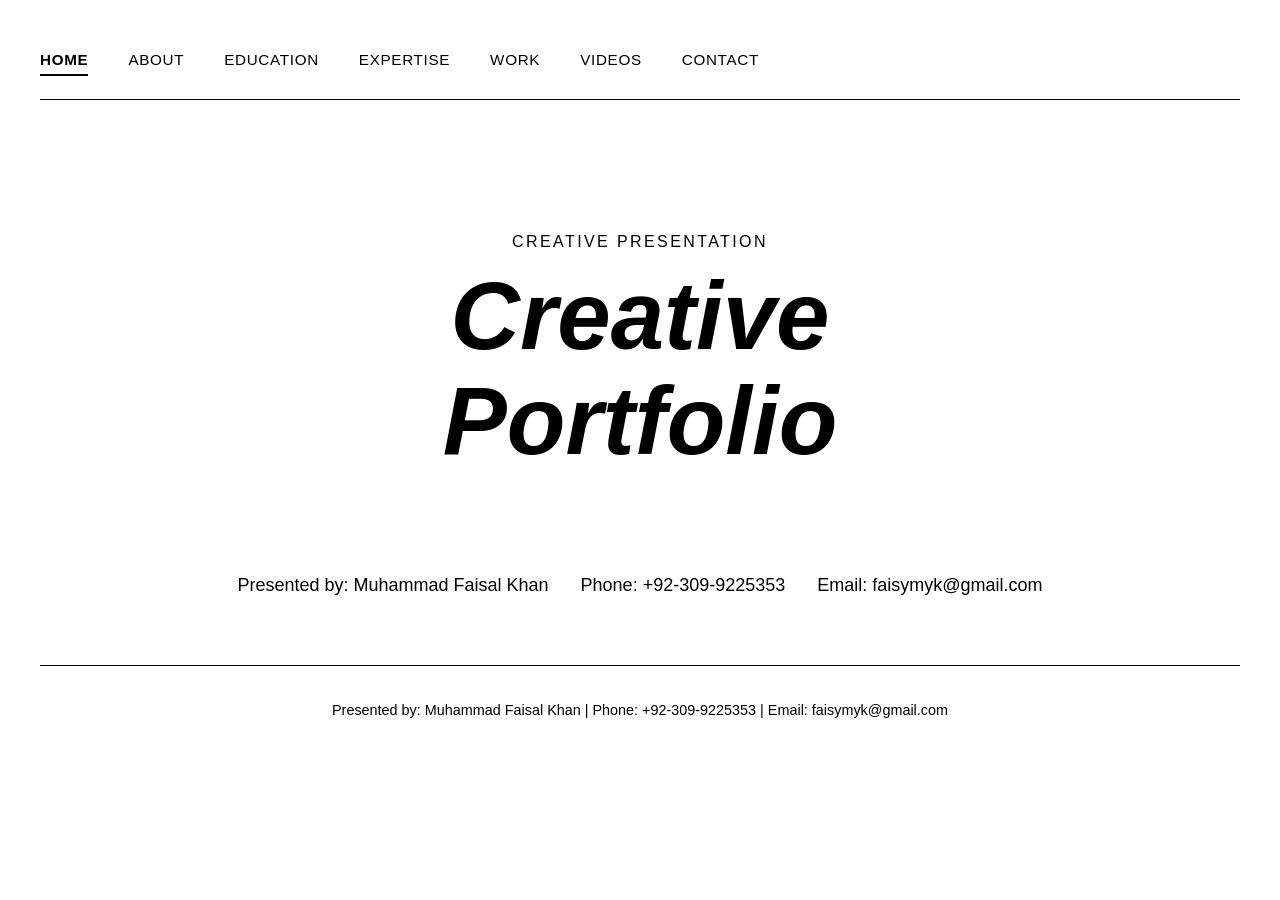
<file: index.html>
<!DOCTYPE html>
<html lang="en">
<head>
    <meta charset="UTF-8">
    <meta name="viewport" content="width=device-width, initial-scale=1.0">
    <title>Creative Portfolio | Muhammad Faisal Khan</title>
    <meta property="og:title" content="Creative Portfolio | Muhammad Faisal Khan">
    <meta property="og:description" content="Karachi‑based AI advertisement video creator. High‑impact ads for brands &amp; businesses.">
    <meta property="og:image" content="https://faisymyk.github.io/myportfolio/images/preview.jpg">
    <link rel="icon" href="data:image/svg+xml,<svg xmlns='http://www.w3.org/2000/svg' viewBox='0 0 100 100'><text y='.9em' font-size='90'>🎬</text></svg>">
    <style>
        * { margin:0; padding:0; box-sizing:border-box; }
        body {
            font-family: 'Barlow', sans-serif;
            font-weight: 100; font-size: 18px; line-height: 1.7;
            color: #000; background: #fff;
            padding: 20px;
        }
        .page-wrap { max-width:1200px; margin:0 auto; }
        nav {
            display:flex; flex-wrap:wrap; justify-content:space-between; align-items:center;
            padding:1.5rem 0; border-bottom:1px solid #000; margin-bottom:2rem;
        }
        .logo { font-family:'Archivo',sans-serif; font-weight:700; font-style:italic; font-size:1.8rem; color:#000; text-decoration:none; }
        .nav-links { display:flex; gap:2.5rem; list-style:none; }
        .nav-links a {
            text-decoration:none; color:#000; font-weight:400; font-size:0.95rem;
            letter-spacing:0.7px; text-transform:uppercase; padding-bottom:6px;
            border-bottom:2px solid transparent; transition:0.2s;
        }
        .nav-links a:hover, .nav-links a.active { border-bottom:2px solid #000; font-weight:600; }
        h1, h2, h3 { font-family:'Archivo',sans-serif; font-weight:700; font-style:italic; }
        .hero { text-align:center; padding:6rem 0 4rem; }
        .hero .small-text { font-size:1rem; letter-spacing:0.15em; text-transform:uppercase; margin-bottom:0.5rem; }
        .hero h1 { font-size:clamp(3rem, 8vw, 6rem); line-height:1.1; }
        .bottom-row { display:flex; flex-wrap:wrap; justify-content:center; gap:2rem; margin-top:2rem; font-weight:300; }
        footer { margin-top:4rem; padding-top:2rem; border-top:1px solid #000; text-align:center; font-size:0.9rem; }
    </style>
</head>
<body>
<div class="page-wrap">
    <nav>
    <ul class="nav-links">
        <li><a href="index.html" class="active">Home</a></li>
        <li><a href="about.html">About</a></li>
        <li><a href="education.html">Education</a></li>
        <li><a href="expertise.html">Expertise</a></li>
        <li><a href="experience.html">Work</a></li>
        <li><a href="portfolio.html">Videos</a></li>
        <li><a href="contact.html">Contact</a></li>
    </ul>
</nav>
    <div class="hero">
        <p class="small-text">Creative Presentation</p>
        <h1>Creative<br>Portfolio</h1>
    </div>
    <div class="bottom-row">
        <span>Presented by: Muhammad Faisal Khan</span>
        <span>Phone: +92-309-9225353</span>
        <span>Email: faisymyk@gmail.com</span>
    </div>
    <footer>Presented by: Muhammad Faisal Khan | Phone: +92-309-9225353 | Email: faisymyk@gmail.com</footer>
</div>
</body>
</html>
</file>
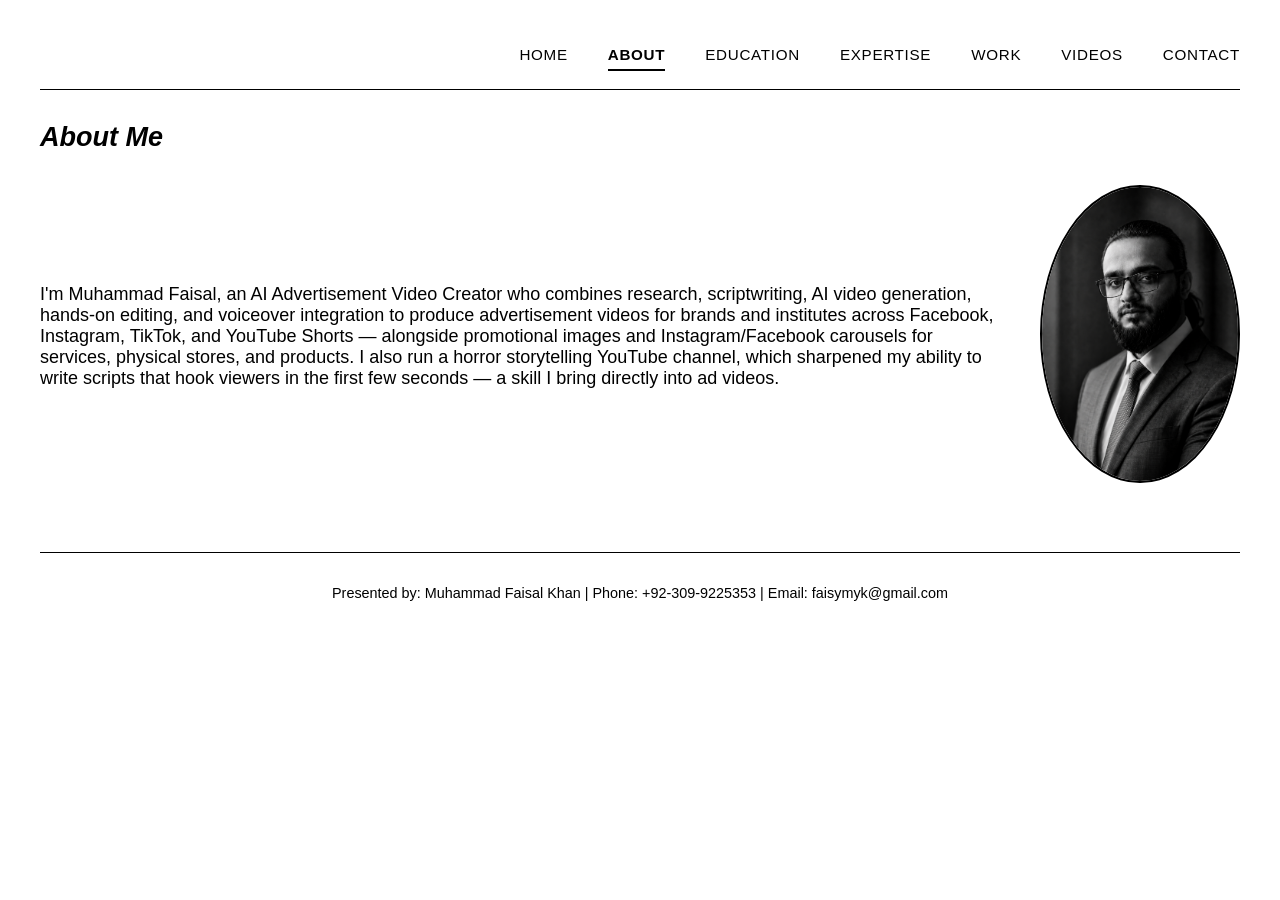
<file: about.html>
<!DOCTYPE html>
<html lang="en">
<head>
    <meta charset="UTF-8">
    <meta name="viewport" content="width=device-width, initial-scale=1.0">
    <title>About Me | Muhammad Faisal Khan</title>
    <meta property="og:title" content="About Muhammad Faisal — AI Video Creator">
    <meta property="og:description" content="Karachi‑based AI ad creator blending research, scriptwriting, and AI video production.">
    <meta property="og:image" content="https://faisymyk.github.io/myportfolio/images/preview.jpg">
    <link rel="icon" href="data:image/svg+xml,<svg xmlns='http://www.w3.org/2000/svg' viewBox='0 0 100 100'><text y='.9em' font-size='90'>🎬</text></svg>">
    <style>
        * { margin:0; padding:0; box-sizing:border-box; }
        body {
            font-family: 'Barlow', sans-serif;
            font-weight: 100; font-size: 18px;
            color: #000; background: #fff;
            padding: 20px;
        }
        .page-wrap { max-width: 1200px; margin: 0 auto; }

        nav {
            display: flex; flex-wrap: wrap;
            justify-content: flex-end;   /* Links right side karega, left empty */
            align-items: center;
            padding: 1.5rem 0;
            border-bottom: 1px solid #000;
            margin-bottom: 2rem;
        }
        .nav-links { display: flex; gap: 2.5rem; list-style: none; }
        .nav-links a {
            text-decoration: none; color: #000; font-weight: 400;
            font-size: 0.95rem; letter-spacing: 0.7px;
            text-transform: uppercase;
            padding-bottom: 6px;
            border-bottom: 2px solid transparent;
            transition: 0.2s;
        }
        .nav-links a:hover, .nav-links a.active {
            border-bottom: 2px solid #000; font-weight: 600;
        }

        h2 { font-family: 'Archivo', sans-serif; font-weight: 700; font-style: italic; }

        /* ───── About layout FIX ───── */
        .about-layout {
            display: flex;
            flex-wrap: nowrap;            /* NEVER wrap */
            gap: 2rem;
            align-items: center;         /* vertical centre */
            margin-top: 2rem;
        }
        .about-text {
            flex: 1 1 60%;               /* text zyada jagah lega */
        }
        .about-image {
            flex: 0 0 auto;              /* image sirf apni width lega */
            text-align: center;
        }
        .about-image img {
            max-width: 200px;            /* image ki max width */
            width: 100%;
            height: auto;
            border-radius: 50%;
            border: 2px solid #000;
        }

        footer {
            margin-top: 4rem; padding-top: 2rem;
            border-top: 1px solid #000;
            text-align: center; font-size: 0.9rem;
        }

        /* Mobile: ab bhi side‑by‑side rahega, image chhoti ho sakti hai */
        @media (max-width: 600px) {
            body { font-size: 16px; }
            .about-layout { gap: 1rem; }
            .about-image img { max-width: 120px; }
        }
    </style>
</head>
<body>
<div class="page-wrap">
    <nav>
        <ul class="nav-links">
            <li><a href="index.html">Home</a></li>
            <li><a href="about.html" class="active">About</a></li>
            <li><a href="education.html">Education</a></li>
            <li><a href="expertise.html">Expertise</a></li>
            <li><a href="experience.html">Work</a></li>
            <li><a href="portfolio.html">Videos</a></li>
            <li><a href="contact.html">Contact</a></li>
        </ul>
    </nav>

    <h2>About Me</h2>

    <div class="about-layout">
        <div class="about-text">
            <p>I'm Muhammad Faisal, an AI Advertisement Video Creator who combines research, scriptwriting, AI video generation, hands‑on editing, and voiceover integration to produce advertisement videos for brands and institutes across Facebook, Instagram, TikTok, and YouTube Shorts — alongside promotional images and Instagram/Facebook carousels for services, physical stores, and products. I also run a horror storytelling YouTube channel, which sharpened my ability to write scripts that hook viewers in the first few seconds — a skill I bring directly into ad videos.</p>
        </div>
        <div class="about-image">
            <!-- Agar aapki image ka naam kuch aur hai to src badal dein -->
            <img src="images/aboutme.jpg" alt="Muhammad Faisal Khan Portrait">
        </div>
    </div>

    <footer>
        Presented by: Muhammad Faisal Khan | Phone: +92-309-9225353 | Email: faisymyk@gmail.com
    </footer>
</div>
</body>
</html>
</file>
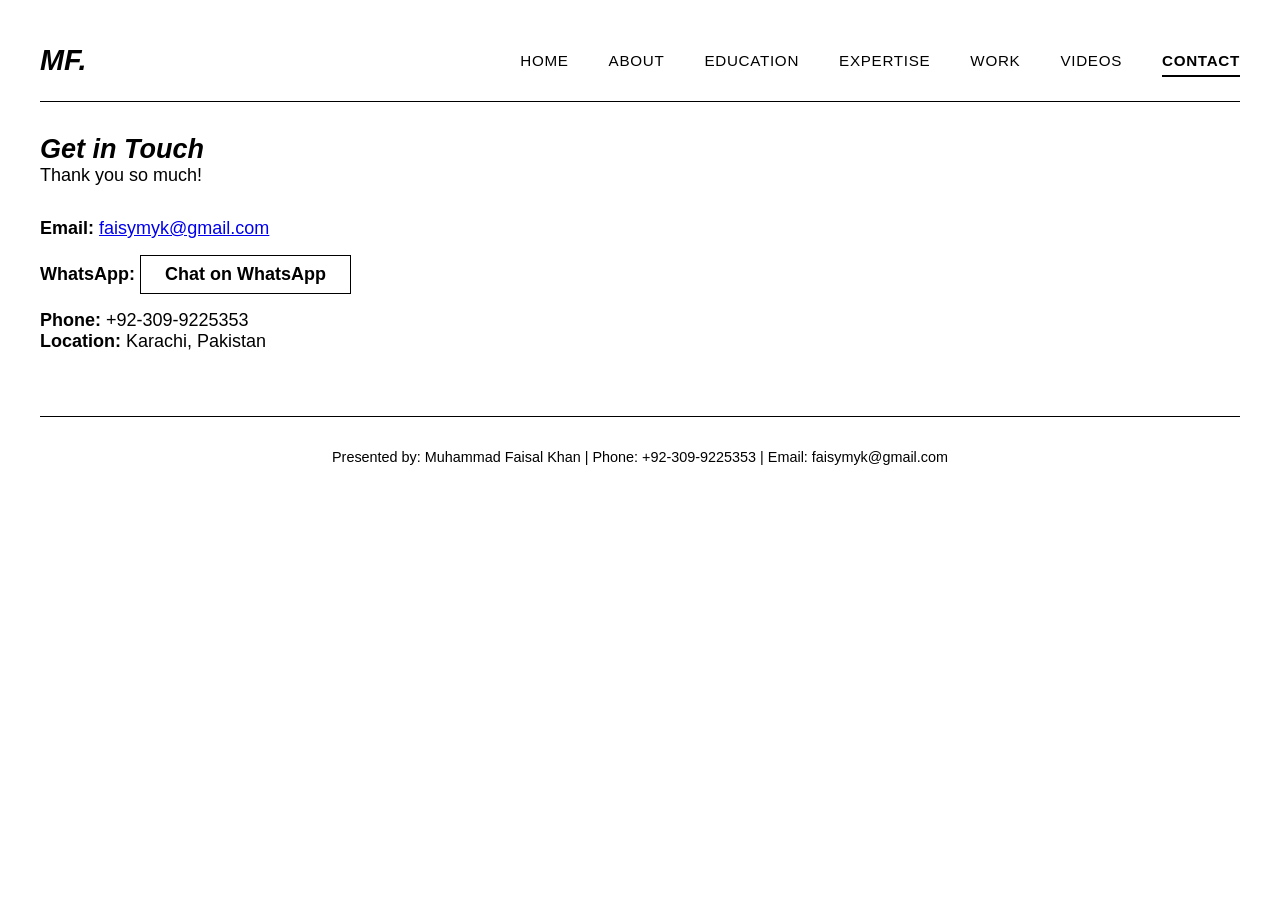
<file: contact.html>
<!DOCTYPE html>
<html lang="en">
<head>
    <meta charset="UTF-8">
    <meta name="viewport" content="width=device-width, initial-scale=1.0">
    <title>Contact | Muhammad Faisal Khan</title>
    <meta property="og:title" content="Get in Touch — Muhammad Faisal Khan">
    <meta property="og:description" content="Freelance AI video creator based in Karachi.">
    <meta property="og:image" content="https://faisymyk.github.io/myportfolio/images/preview.jpg">
    <link rel="icon" href="data:image/svg+xml,<svg xmlns='http://www.w3.org/2000/svg' viewBox='0 0 100 100'><text y='.9em' font-size='90'>🎬</text></svg>">
    <style>
        * { margin:0; padding:0; box-sizing:border-box; }
        body { font-family:'Barlow',sans-serif; font-weight:100; font-size:18px; color:#000; background:#fff; padding:20px; }
        .page-wrap { max-width:1200px; margin:0 auto; }
        nav { display:flex; flex-wrap:wrap; justify-content:space-between; align-items:center; padding:1.5rem 0; border-bottom:1px solid #000; margin-bottom:2rem; }
        .logo { font-family:'Archivo',sans-serif; font-weight:700; font-style:italic; font-size:1.8rem; color:#000; text-decoration:none; }
        .nav-links { display:flex; gap:2.5rem; list-style:none; }
        .nav-links a { text-decoration:none; color:#000; font-weight:400; font-size:0.95rem; letter-spacing:0.7px; text-transform:uppercase; padding-bottom:6px; border-bottom:2px solid transparent; transition:0.2s; }
        .nav-links a:hover, .nav-links a.active { border-bottom:2px solid #000; font-weight:600; }
        h2 { font-family:'Archivo',sans-serif; font-weight:700; font-style:italic; }
        .details { margin-top:2rem; }
        .whatsapp-btn { display:inline-block; border:1px solid #000; padding:0.5rem 1.5rem; text-decoration:none; color:#000; font-weight:600; margin:1rem 0; }
        footer { margin-top:4rem; padding-top:2rem; border-top:1px solid #000; text-align:center; font-size:0.9rem; }
    </style>
</head>
<body>
<div class="page-wrap">
    <nav>
        <a href="index.html" class="logo">MF.</a>
        <ul class="nav-links">
            <li><a href="index.html">Home</a></li>
            <li><a href="about.html">About</a></li>
            <li><a href="education.html">Education</a></li>
            <li><a href="expertise.html">Expertise</a></li>
            <li><a href="experience.html">Work</a></li>
            <li><a href="portfolio.html">Videos</a></li>
            <li><a href="contact.html" class="active">Contact</a></li>
        </ul>
    </nav>
    <h2>Get in Touch</h2>
    <p>Thank you so much!</p>
    <div class="details">
        <p><strong>Email:</strong> <a href="mailto:faisymyk@gmail.com">faisymyk@gmail.com</a></p>
        <p><strong>WhatsApp:</strong> <a href="https://wa.me/923099225353" class="whatsapp-btn">Chat on WhatsApp</a></p>
        <p><strong>Phone:</strong> +92-309-9225353</p>
        <p><strong>Location:</strong> Karachi, Pakistan</p>
    </div>
    <footer>Presented by: Muhammad Faisal Khan | Phone: +92-309-9225353 | Email: faisymyk@gmail.com</footer>
</div>
</body>
</html>
</file>
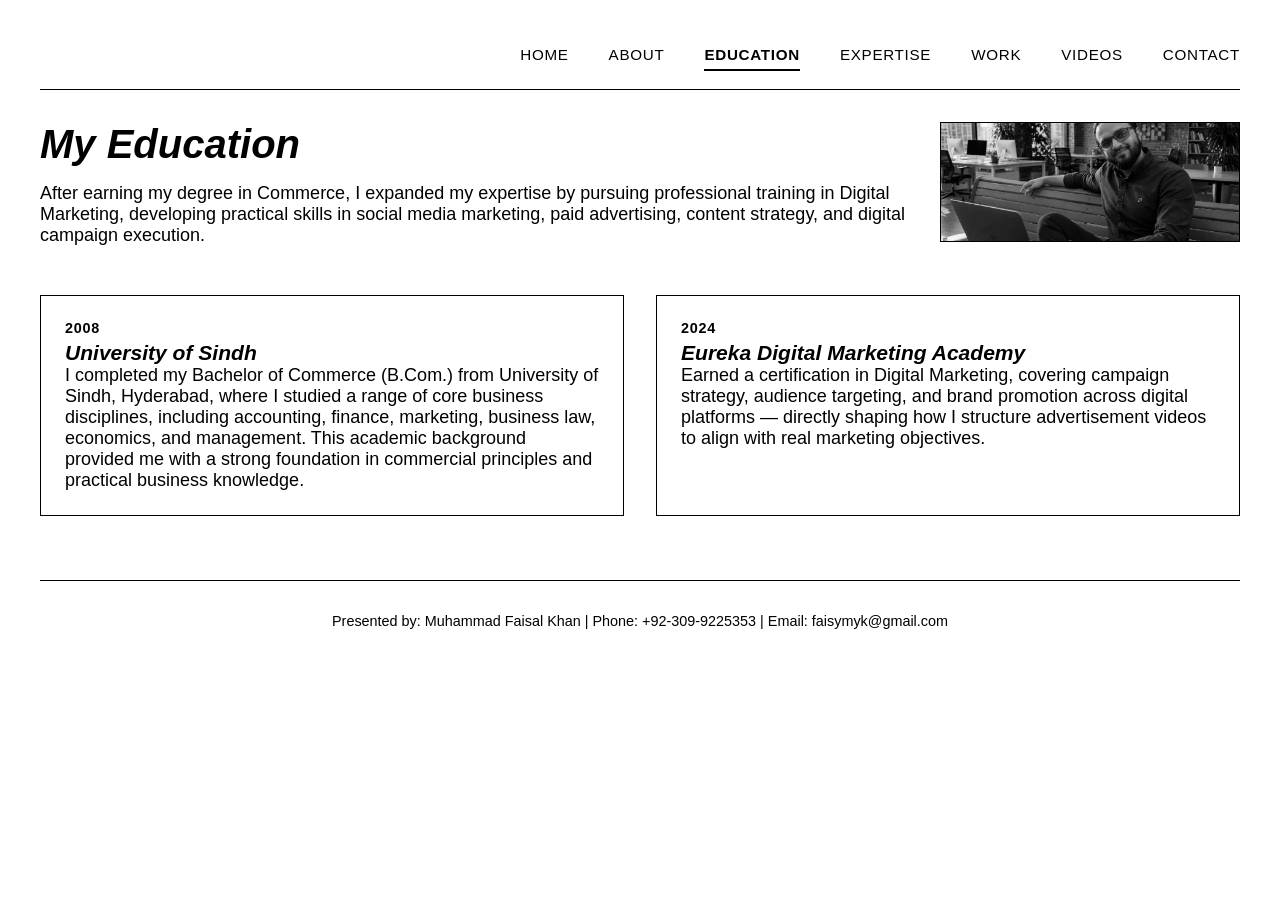
<file: education.html>
<!DOCTYPE html>
<html lang="en">
<head>
    <meta charset="UTF-8">
    <meta name="viewport" content="width=device-width, initial-scale=1.0">
    <title>Education | Muhammad Faisal Khan</title>
    <meta property="og:title" content="Education — Muhammad Faisal Khan">
    <meta property="og:description" content="B.Com. &amp; Digital Marketing certification.">
    <meta property="og:image" content="https://faisymyk.github.io/myportfolio/images/preview.jpg">
    <link rel="icon" href="data:image/svg+xml,<svg xmlns='http://www.w3.org/2000/svg' viewBox='0 0 100 100'><text y='.9em' font-size='90'>🎬</text></svg>">
    <style>
        * { margin:0; padding:0; box-sizing:border-box; }
        body {
            font-family: 'Barlow', sans-serif;
            font-weight: 100; font-size: 18px;
            color: #000; background: #fff;
            padding: 20px;
        }
        .page-wrap { max-width: 1200px; margin: 0 auto; }

        /* ── Navigation (same as other pages) ── */
        nav {
            display: flex; justify-content: flex-end;
            padding: 1.5rem 0;
            border-bottom: 1px solid #000;
            margin-bottom: 2rem;
        }
        .nav-links { display: flex; gap: 2.5rem; list-style: none; }
        .nav-links a {
            text-decoration: none; color: #000; font-weight: 400;
            font-size: 0.95rem; letter-spacing: 0.7px;
            text-transform: uppercase;
            padding-bottom: 6px;
            border-bottom: 2px solid transparent;
            transition: 0.2s;
        }
        .nav-links a:hover, .nav-links a.active {
            border-bottom: 2px solid #000; font-weight: 600;
        }

        h2, h3 {
            font-family: 'Archivo', sans-serif;
            font-weight: 700; font-style: italic;
        }
        h2 { font-size: 2.5rem; margin-bottom: 1rem; }

        /* ── Top row (text + image) ── */
        .top-row {
            display: flex;
            gap: 2rem;
            align-items: flex-start;
            margin-bottom: 3rem;
        }
        .intro-text {
            flex: 1 1 60%;
        }
        .intro-image {
            flex: 0 0 auto;
            max-width: 300px;        /* image ki max width */
        }
        .intro-image img {
            width: 100%;
            height: auto;
            max-height: 200px;       /* patli rakhne ke liye */
            object-fit: cover;
            border: 1px solid #000;
        }

        /* ── Bottom row (two education blocks) ── */
        .edu-row {
            display: grid;
            grid-template-columns: 1fr 1fr;
            gap: 2rem;
        }
        .edu-block {
            border: 1px solid #000;
            padding: 1.5rem;
        }
        .edu-year {
            font-weight: 700;
            font-size: 0.9rem;
            letter-spacing: 0.05em;
            margin-bottom: 0.3rem;
            color: #000;
        }

        /* ── Mobile stacking ── */
        @media (max-width: 768px) {
            .top-row {
                flex-direction: column;
            }
            .intro-image {
                max-width: 100%;
            }
            .edu-row {
                grid-template-columns: 1fr;
            }
        }

        footer {
            margin-top: 4rem; padding-top: 2rem;
            border-top: 1px solid #000;
            text-align: center; font-size: 0.9rem;
        }
    </style>
</head>
<body>
<div class="page-wrap">
    <!-- Navigation (no logo, right aligned) -->
    <nav>
        <ul class="nav-links">
            <li><a href="index.html">Home</a></li>
            <li><a href="about.html">About</a></li>
            <li><a href="education.html" class="active">Education</a></li>
            <li><a href="expertise.html">Expertise</a></li>
            <li><a href="experience.html">Work</a></li>
            <li><a href="portfolio.html">Videos</a></li>
            <li><a href="contact.html">Contact</a></li>
        </ul>
    </nav>

    <!-- Top row: Text left, Image right -->
    <div class="top-row">
        <div class="intro-text">
            <h2>My Education</h2>
            <p>After earning my degree in Commerce, I expanded my expertise by pursuing professional training in Digital Marketing, developing practical skills in social media marketing, paid advertising, content strategy, and digital campaign execution.</p>
        </div>
        <div class="intro-image">
            <!-- Apni image ka naam yahan set karein -->
            <img src="images/education.jpg" alt="Education Image">
        </div>
    </div>

    <!-- Bottom row: two qualification blocks -->
    <div class="edu-row">
        <div class="edu-block">
            <div class="edu-year">2008</div>
            <h3>University of Sindh</h3>
            <p>I completed my Bachelor of Commerce (B.Com.) from University of Sindh, Hyderabad, where I studied a range of core business disciplines, including accounting, finance, marketing, business law, economics, and management. This academic background provided me with a strong foundation in commercial principles and practical business knowledge.</p>
        </div>
        <div class="edu-block">
            <div class="edu-year">2024</div>
            <h3>Eureka Digital Marketing Academy</h3>
            <p>Earned a certification in Digital Marketing, covering campaign strategy, audience targeting, and brand promotion across digital platforms — directly shaping how I structure advertisement videos to align with real marketing objectives.</p>
        </div>
    </div>

    <footer>
        Presented by: Muhammad Faisal Khan | Phone: +92-309-9225353 | Email: faisymyk@gmail.com
    </footer>
</div>
</body>
</html>
</file>
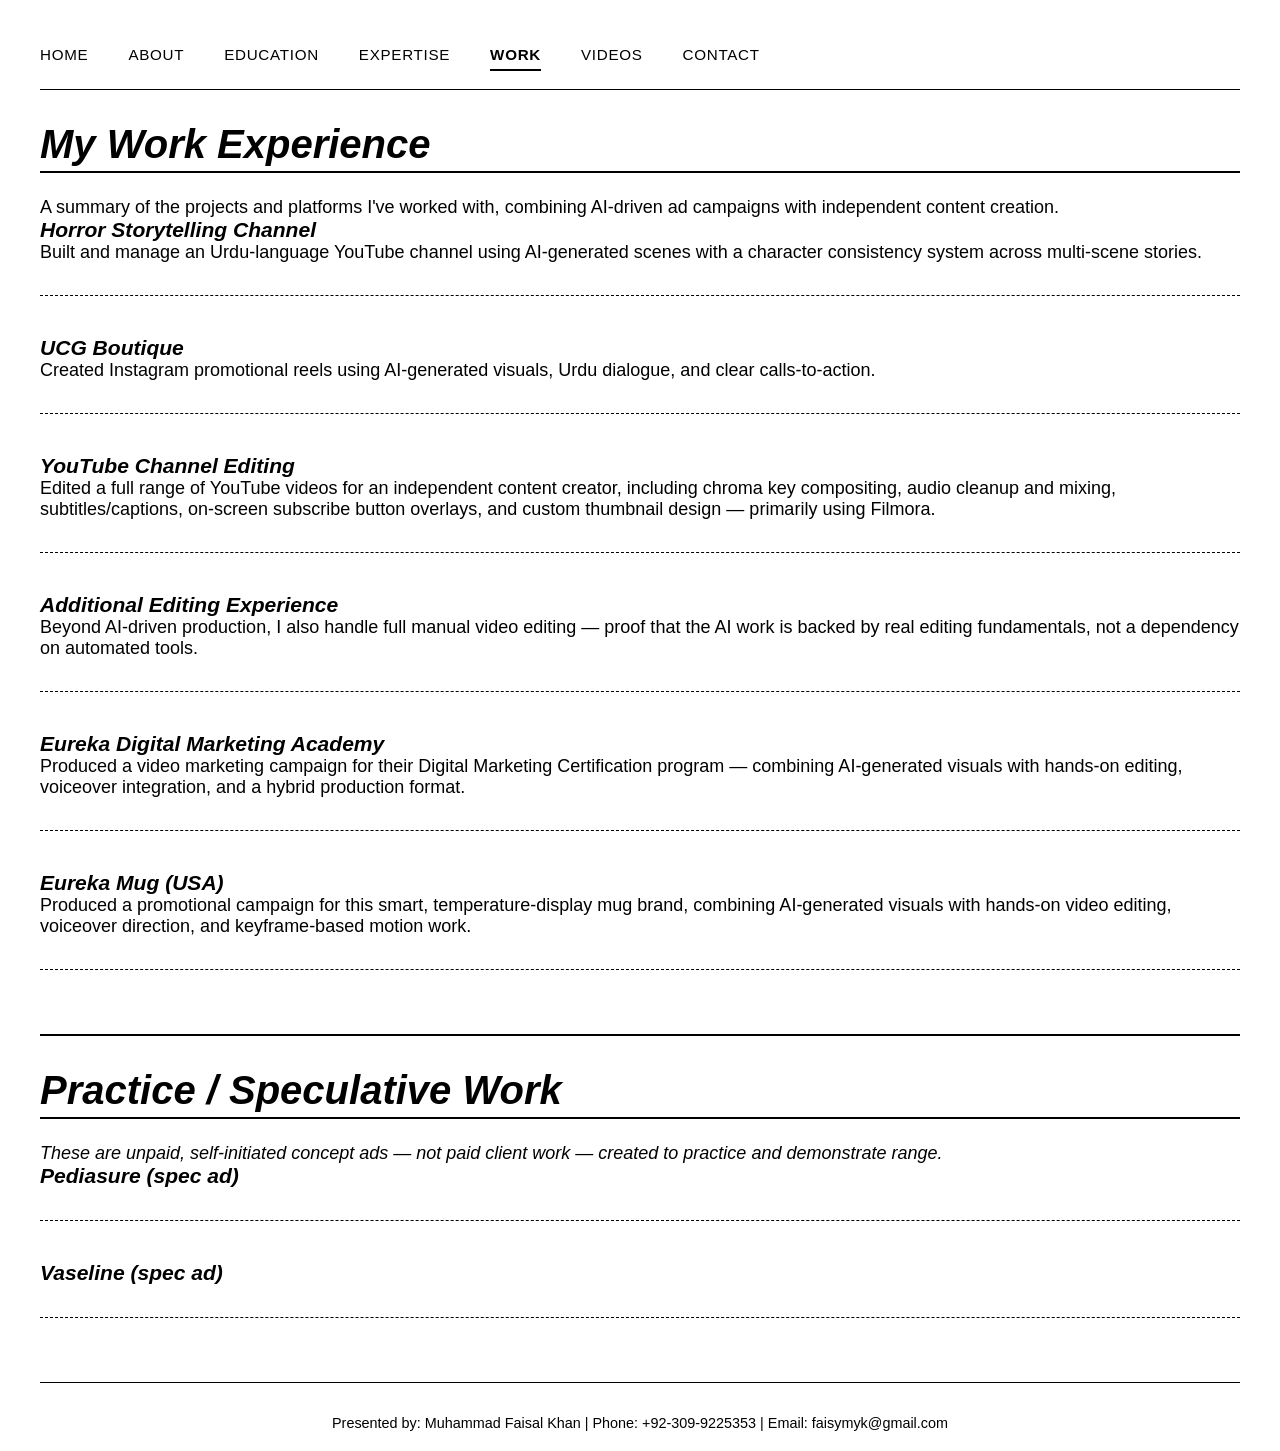
<file: experience.html>
<!DOCTYPE html>
<html lang="en">
<head>
    <meta charset="UTF-8">
    <meta name="viewport" content="width=device-width, initial-scale=1.0">
    <title>Work Experience | Muhammad Faisal Khan</title>
    <meta property="og:title" content="My Work Experience — AI Video Projects">
    <meta property="og:description" content="AI ad campaigns, editing, and creative projects for brands.">
    <meta property="og:image" content="https://faisymyk.github.io/myportfolio/images/preview.jpg">
    <link rel="icon" href="data:image/svg+xml,<svg xmlns='http://www.w3.org/2000/svg' viewBox='0 0 100 100'><text y='.9em' font-size='90'>🎬</text></svg>">
    <style>
        * { margin:0; padding:0; box-sizing:border-box; }
        body {
            font-family: 'Barlow', sans-serif;
            font-weight: 100; font-size: 18px;
            color: #000; background: #fff;
            padding: 20px;
        }
        .page-wrap { max-width: 1200px; margin: 0 auto; }

        nav {
            display: flex; flex-wrap: wrap;
            justify-content: space-between; align-items: center;
            padding: 1.5rem 0;
            border-bottom: 1px solid #000;
            margin-bottom: 2rem;
        }
        .logo {
            font-family: 'Archivo', sans-serif;
            font-weight: 700; font-style: italic;
            font-size: 1.8rem; color: #000;
            text-decoration: none;
        }
        .nav-links { display: flex; gap: 2.5rem; list-style: none; }
        .nav-links a {
            text-decoration: none; color: #000; font-weight: 400;
            font-size: 0.95rem; letter-spacing: 0.7px;
            text-transform: uppercase;
            padding-bottom: 6px;
            border-bottom: 2px solid transparent;
            transition: 0.2s;
        }
        .nav-links a:hover, .nav-links a.active {
            border-bottom: 2px solid #000; font-weight: 600;
        }

        h2, h3 {
            font-family: 'Archivo', sans-serif;
            font-weight: 700; font-style: italic;
        }
        h2 { font-size: 2.5rem; border-bottom: 2px solid #000; padding-bottom: 0.25rem; margin-bottom: 1.5rem; }

        .project {
            margin-bottom: 2.5rem;
            padding-bottom: 2rem;
            border-bottom: 1px dashed #000;
        }
        .spec-section {
            margin-top: 4rem;
            border-top: 2px solid #000;
            padding-top: 2rem;
        }
        footer {
            margin-top: 4rem; padding-top: 2rem;
            border-top: 1px solid #000;
            text-align: center; font-size: 0.9rem;
        }
    </style>
</head>
<body>
<div class="page-wrap">
    <nav>
    <ul class="nav-links">
        <li><a href="index.html">Home</a></li>
        <li><a href="about.html">About</a></li>
        <li><a href="education.html">Education</a></li>
        <li><a href="expertise.html">Expertise</a></li>
        <li><a href="experience.html" class="active">Work</a></li>
        <li><a href="portfolio.html">Videos</a></li>
        <li><a href="contact.html">Contact</a></li>
    </ul>
</nav>
    <h2>My Work Experience</h2>
    <p>A summary of the projects and platforms I've worked with, combining AI‑driven ad campaigns with independent content creation.</p>

    <div class="project">
        <h3>Horror Storytelling Channel</h3>
        <p>Built and manage an Urdu‑language YouTube channel using AI‑generated scenes with a character consistency system across multi‑scene stories.</p>
    </div>

    <div class="project">
        <h3>UCG Boutique</h3>
        <p>Created Instagram promotional reels using AI‑generated visuals, Urdu dialogue, and clear calls‑to‑action.</p>
    </div>

    <div class="project">
        <h3>YouTube Channel Editing</h3>
        <p>Edited a full range of YouTube videos for an independent content creator, including chroma key compositing, audio cleanup and mixing, subtitles/captions, on‑screen subscribe button overlays, and custom thumbnail design — primarily using Filmora.</p>
    </div>

    <div class="project">
        <h3>Additional Editing Experience</h3>
        <p>Beyond AI‑driven production, I also handle full manual video editing — proof that the AI work is backed by real editing fundamentals, not a dependency on automated tools.</p>
    </div>

    <div class="project">
        <h3>Eureka Digital Marketing Academy</h3>
        <p>Produced a video marketing campaign for their Digital Marketing Certification program — combining AI‑generated visuals with hands‑on editing, voiceover integration, and a hybrid production format.</p>
    </div>

    <div class="project">
        <h3>Eureka Mug (USA)</h3>
        <p>Produced a promotional campaign for this smart, temperature‑display mug brand, combining AI‑generated visuals with hands‑on video editing, voiceover direction, and keyframe‑based motion work.</p>
    </div>

    <div class="spec-section">
        <h2>Practice / Speculative Work</h2>
        <p style="font-style:italic;">These are unpaid, self‑initiated concept ads — not paid client work — created to practice and demonstrate range.</p>
        <div class="project">
            <h3>Pediasure (spec ad)</h3>
        </div>
        <div class="project">
            <h3>Vaseline (spec ad)</h3>
        </div>
    </div>

    <footer>
        Presented by: Muhammad Faisal Khan | Phone: +92-309-9225353 | Email: faisymyk@gmail.com
    </footer>
</div>
</body>
</html>
</file>
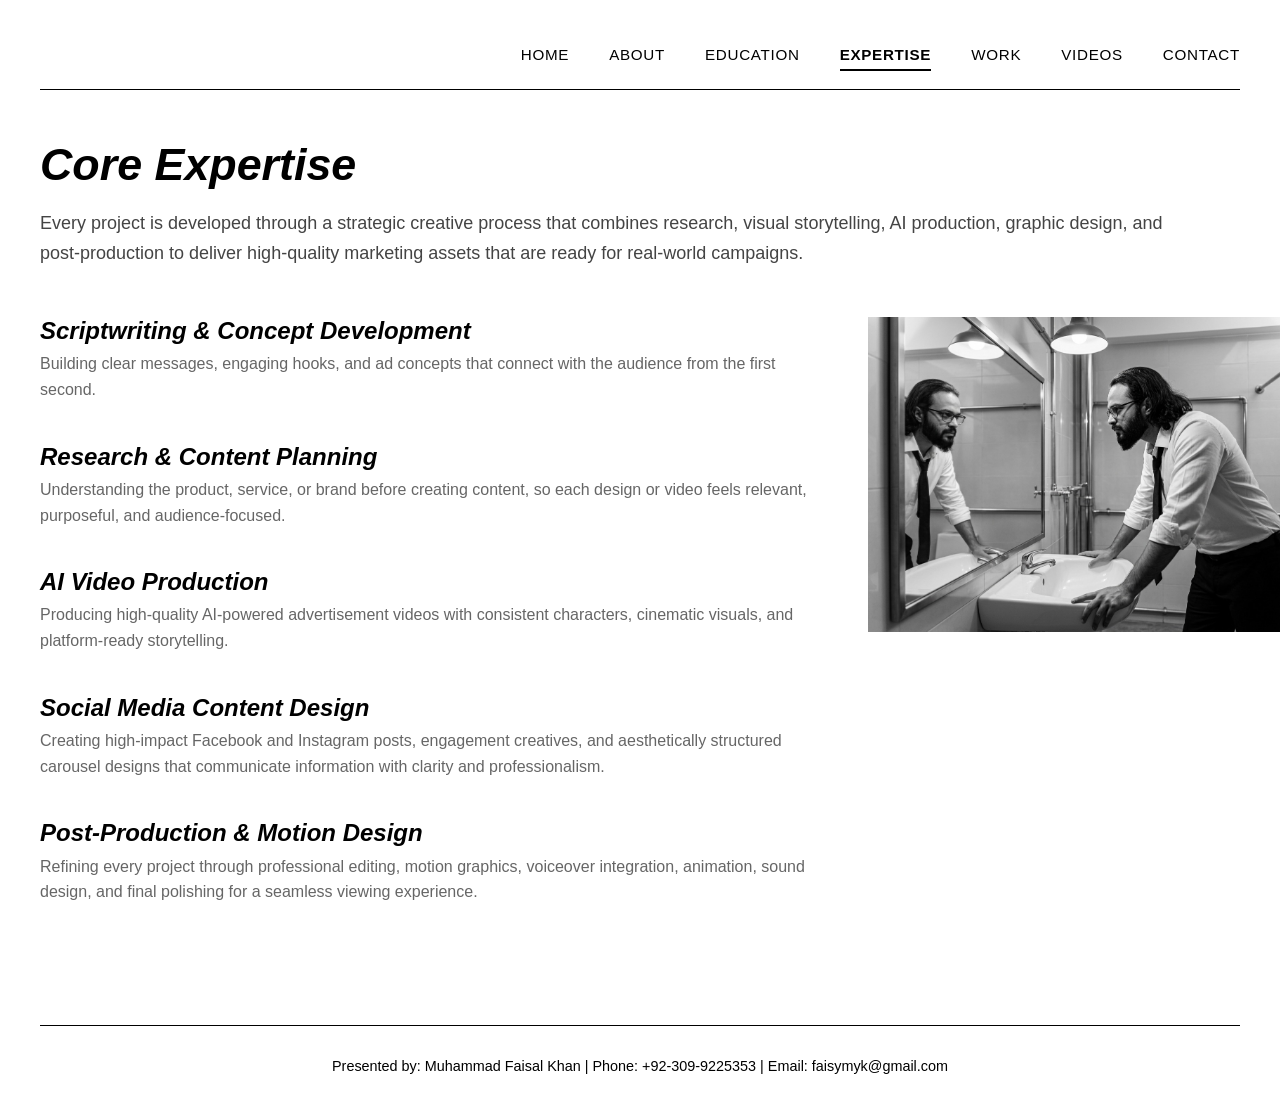
<file: expertise.html>
<!DOCTYPE html>
<html lang="en">
<head>
    <meta charset="UTF-8">
    <meta name="viewport" content="width=device-width, initial-scale=1.0">
    <title>Core Expertise | Muhammad Faisal Khan</title>
    <meta property="og:title" content="Core Expertise — AI Video Production &amp; Design">
    <meta property="og:description" content="Research, scriptwriting, AI video, motion design, and marketing‑focused content creation.">
    <meta property="og:image" content="https://faisymyk.github.io/myportfolio/images/preview.jpg">
    <link rel="icon" href="data:image/svg+xml,<svg xmlns='http://www.w3.org/2000/svg' viewBox='0 0 100 100'><text y='.9em' font-size='90'>🎬</text></svg>">
    <style>
        * { margin:0; padding:0; box-sizing:border-box; }
        body {
            font-family: 'Barlow', sans-serif;
            font-weight: 100; font-size: 18px;
            color: #000; background: #fff;
            padding: 20px;
        }
        .page-wrap { max-width: 1200px; margin: 0 auto; }

        /* ── Navigation (no logo, right aligned) ── */
        nav {
            display: flex; justify-content: flex-end;
            padding: 1.5rem 0;
            border-bottom: 1px solid #000;
            margin-bottom: 3rem;
        }
        .nav-links { display: flex; gap: 2.5rem; list-style: none; }
        .nav-links a {
            text-decoration: none; color: #000; font-weight: 400;
            font-size: 0.95rem; letter-spacing: 0.7px;
            text-transform: uppercase;
            padding-bottom: 6px;
            border-bottom: 2px solid transparent;
            transition: 0.2s;
        }
        .nav-links a:hover, .nav-links a.active {
            border-bottom: 2px solid #000; font-weight: 600;
        }

        h2 {
            font-family: 'Archivo', sans-serif;
            font-weight: 700; font-style: italic;
            font-size: 2.8rem; line-height: 1.2;
            margin-bottom: 1rem;
        }

        .intro {
            margin-bottom: 3rem;
            color: #444;
            line-height: 1.7;
        }

        /* ── Two‑area layout ── */
        .expertise-layout {
            display: flex;
            gap: 3rem;
            align-items: flex-start;
        }
        .content-col {
            flex: 0 0 65%;         /* left column ~65% */
        }
        .image-area {
            flex: 0 0 35%;         /* empty right side for image */
            /* Placeholder styling – invisible until you add an <img> */
            min-height: 200px;
            /* Uncomment the line below if you want a subtle dashed border to see the area */
            /* border: 1px dashed #ccc; */
        }

        .expertise-item {
            margin-bottom: 2.5rem;
        }
        .expertise-item h3 {
            font-family: 'Archivo', sans-serif;
            font-weight: 700; font-style: italic;
            font-size: 1.5rem;
            margin-bottom: 0.4rem;
            color: #000;
        }
        .expertise-item p {
            color: #666;
            font-weight: 300;
            font-size: 1rem;
            line-height: 1.6;
        }

        /* ── Mobile: stack everything ── */
        @media (max-width: 768px) {
            .expertise-layout {
                flex-direction: column;
            }
            .content-col, .image-area {
                flex: unset;
                width: 100%;
            }
            h2 { font-size: 2.2rem; }
        }

        footer {
            margin-top: 5rem; padding-top: 2rem;
            border-top: 1px solid #000;
            text-align: center; font-size: 0.9rem;
            font-weight: 300;
        }
    </style>
</head>
<body>
<div class="page-wrap">
    <nav>
        <ul class="nav-links">
            <li><a href="index.html">Home</a></li>
            <li><a href="about.html">About</a></li>
            <li><a href="education.html">Education</a></li>
            <li><a href="expertise.html" class="active">Expertise</a></li>
            <li><a href="experience.html">Work</a></li>
            <li><a href="portfolio.html">Videos</a></li>
            <li><a href="contact.html">Contact</a></li>
        </ul>
    </nav>

    <h2>Core Expertise</h2>
    <p class="intro">Every project is developed through a strategic creative process that combines research, visual storytelling, AI production, graphic design, and post‑production to deliver high‑quality marketing assets that are ready for real‑world campaigns.</p>

    <div class="expertise-layout">
        <!-- LEFT: All five service blocks in order -->
        <div class="content-col">
            <div class="expertise-item">
                <h3>Scriptwriting &amp; Concept Development</h3>
                <p>Building clear messages, engaging hooks, and ad concepts that connect with the audience from the first second.</p>
            </div>
            <div class="expertise-item">
                <h3>Research &amp; Content Planning</h3>
                <p>Understanding the product, service, or brand before creating content, so each design or video feels relevant, purposeful, and audience‑focused.</p>
            </div>
            <div class="expertise-item">
                <h3>AI Video Production</h3>
                <p>Producing high‑quality AI‑powered advertisement videos with consistent characters, cinematic visuals, and platform‑ready storytelling.</p>
            </div>
            <div class="expertise-item">
                <h3>Social Media Content Design</h3>
                <p>Creating high‑impact Facebook and Instagram posts, engagement creatives, and aesthetically structured carousel designs that communicate information with clarity and professionalism.</p>
            </div>
            <div class="expertise-item">
                <h3>Post‑Production &amp; Motion Design</h3>
                <p>Refining every project through professional editing, motion graphics, voiceover integration, animation, sound design, and final polishing for a seamless viewing experience.</p>
            </div>
        </div>

        <!-- RIGHT: Empty area reserved for a thin horizontal image -->
        <div class="image-area">
            <img src="images/expertise-banner.jpg" alt="Expertise visual" style="width:100%; height:auto; display:block;">
        </div>
    </div>

    <footer>
        Presented by: Muhammad Faisal Khan | Phone: +92-309-9225353 | Email: faisymyk@gmail.com
    </footer>
</div>
</body>
</html>
</file>
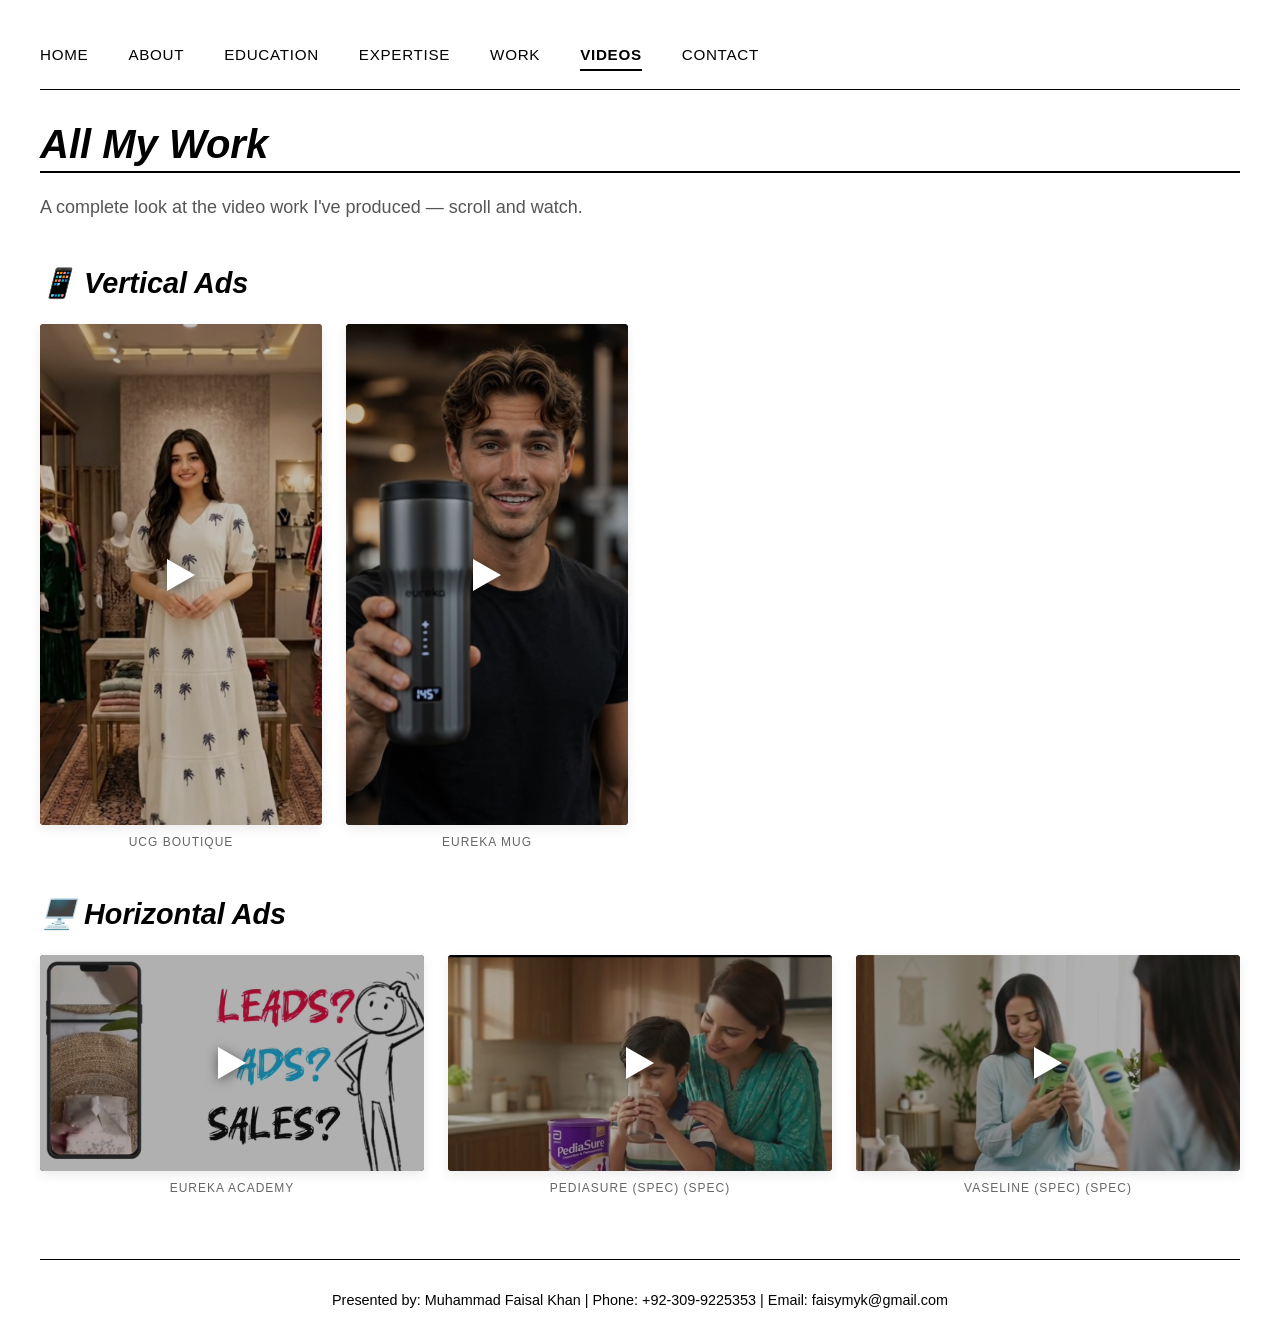
<file: portfolio.html>
<!DOCTYPE html>
<html lang="en">
<head>
    <meta charset="UTF-8">
    <meta name="viewport" content="width=device-width, initial-scale=1.0">
    <title>All My Work | Muhammad Faisal Khan</title>
    <meta property="og:title" content="All My Work — AI Video Portfolio">
    <meta property="og:description" content="A complete grid of AI‑generated ad videos. Tap to watch.">
    <meta property="og:image" content="https://faisymyk.github.io/myportfolio/images/preview.jpg">
    <link rel="icon" href="data:image/svg+xml,<svg xmlns='http://www.w3.org/2000/svg' viewBox='0 0 100 100'><text y='.9em' font-size='90'>🎬</text></svg>">
    <style>
        * { margin:0; padding:0; box-sizing:border-box; }
        body {
            font-family: 'Barlow', sans-serif;
            font-weight: 100; font-size: 18px;
            color: #000; background: #fff;
            padding: 20px;
        }
        .page-wrap { max-width: 1200px; margin: 0 auto; }

        /* Navigation (same as other pages) */
        nav {
            display: flex; flex-wrap: wrap;
            justify-content: space-between; align-items: center;
            padding: 1.5rem 0;
            border-bottom: 1px solid #000;
            margin-bottom: 2rem;
        }
        .logo {
            font-family: 'Archivo', sans-serif;
            font-weight: 700; font-style: italic;
            font-size: 1.8rem; color: #000;
            text-decoration: none;
        }
        .nav-links { display: flex; gap: 2.5rem; list-style: none; }
        .nav-links a {
            text-decoration: none; color: #000; font-weight: 400;
            font-size: 0.95rem; letter-spacing: 0.7px;
            text-transform: uppercase;
            padding-bottom: 6px;
            border-bottom: 2px solid transparent;
            transition: 0.2s;
        }
        .nav-links a:hover, .nav-links a.active {
            border-bottom: 2px solid #000; font-weight: 600;
        }

        h2 {
            font-family: 'Archivo', sans-serif;
            font-weight: 700; font-style: italic;
            font-size: 2.5rem;
            border-bottom: 2px solid #000;
            padding-bottom: 0.25rem;
            margin-bottom: 1.5rem;
        }

        .section-header {
            margin-top: 3rem;
            margin-bottom: 1.5rem;
        }
        .section-header:first-of-type {
            margin-top: 1rem;
        }

        /* Grid for each category */
        .video-grid {
            display: grid;
            gap: 24px;
            margin-bottom: 3rem;
        }
        /* Vertical videos: 2 columns on mobile, up to 4 on desktop */
        .vertical-grid {
            grid-template-columns: repeat(2, 1fr);
        }
        @media (min-width: 768px) {
            .vertical-grid { grid-template-columns: repeat(4, 1fr); }
        }

        /* Horizontal videos: 1 column on mobile, up to 3 on desktop */
        .horizontal-grid {
            grid-template-columns: 1fr;
        }
        @media (min-width: 600px) {
            .horizontal-grid { grid-template-columns: repeat(2, 1fr); }
        }
        @media (min-width: 900px) {
            .horizontal-grid { grid-template-columns: repeat(3, 1fr); }
        }

        /* Card styling (consistent aspect ratio set by category) */
        .video-card {
            position: relative; cursor: pointer;
            background: #000; border-radius: 4px;
            overflow: hidden;
            box-shadow: 0 4px 12px rgba(0,0,0,0.08);
            transition: transform 0.25s, box-shadow 0.25s;
            /* aspect-ratio is set inline by JS per category */
        }
        .video-card:hover {
            transform: scale(1.03);
            box-shadow: 0 10px 25px rgba(0,0,0,0.15);
        }
        .video-card img {
            width: 100%; height: 100%;
            object-fit: cover; display: block;
        }
        .play-overlay {
            position: absolute; top: 0; left: 0;
            width: 100%; height: 100%;
            background: rgba(0,0,0,0.25);
            display: flex; align-items: center;
            justify-content: center;
            transition: background 0.25s;
        }
        .video-card:hover .play-overlay {
            background: rgba(0,0,0,0.4);
        }
        .play-icon {
            width: 0; height: 0;
            border-left: 28px solid #fff;
            border-top: 16px solid transparent;
            border-bottom: 16px solid transparent;
            filter: drop-shadow(0 2px 6px rgba(0,0,0,0.5));
        }
        .card-title {
            text-align: center;
            margin-top: 0.6rem;
            font-size: 0.75rem; font-weight: 500;
            letter-spacing: 1px; text-transform: uppercase;
            color: #666;
        }

        /* Lightbox with top navigation bar */
        .lightbox {
            display: none;
            position: fixed; top: 0; left: 0;
            width: 100%; height: 100%;
            background: rgba(0,0,0,0.92);
            backdrop-filter: blur(6px);
            z-index: 999;
            align-items: center; justify-content: center;
            flex-direction: column;
        }
        .lightbox.active { display: flex; }

        .lightbox-header {
            width: 90%;
            max-width: 960px;
            display: flex; justify-content: space-between;
            align-items: center;
            margin-bottom: 0.5rem;
        }
        .back-btn, .lightbox-close {
            background: none; border: none;
            color: #fff; font-size: 1.2rem;
            cursor: pointer; padding: 0.5rem 1rem;
            display: flex; align-items: center; gap: 0.5rem;
            transition: opacity 0.2s;
        }
        .back-btn:hover, .lightbox-close:hover {
            opacity: 0.8;
        }
        .back-arrow {
            font-size: 1.5rem;
            line-height: 1;
        }

        .lightbox-content {
            width: 90%;
            background: #000;
            box-shadow: 0 20px 60px rgba(0,0,0,0.5);
            border-radius: 6px; overflow: hidden;
            position: relative;
        }
        .lightbox-content iframe {
            width: 100%; height: 100%;
            border: none; display: block;
        }

        /* Mobile adjustments */
        @media (max-width: 600px) {
            body { font-size: 16px; }
            .lightbox-header { width: 96%; }
            .lightbox-content { width: 96%; }
            .back-btn, .lightbox-close { font-size: 1rem; }
        }

        footer {
            margin-top: 4rem; padding-top: 2rem;
            border-top: 1px solid #000;
            text-align: center; font-size: 0.9rem;
        }
    </style>
</head>
<body>
<div class="page-wrap">
    <!-- Navigation -->
    <nav>
    <ul class="nav-links">
        <li><a href="index.html">Home</a></li>
        <li><a href="about.html">About</a></li>
        <li><a href="education.html">Education</a></li>
        <li><a href="expertise.html">Expertise</a></li>
        <li><a href="experience.html">Work</a></li>
        <li><a href="portfolio.html" class="active">Videos</a></li>
        <li><a href="contact.html">Contact</a></li>
    </ul>
</nav>

    <!-- Page Title -->
    <div class="page-header">
        <h2>All My Work</h2>
        <p style="color:#555;">A complete look at the video work I've produced — scroll and watch.</p>
    </div>

    <!-- Vertical Ads Section -->
    <div class="section-header">
        <h3 style="font-family:'Archivo',sans-serif; font-weight:700; font-style:italic; font-size:1.8rem;">📱 Vertical Ads</h3>
    </div>
    <div class="video-grid vertical-grid" id="verticalGrid"></div>

    <!-- Horizontal Ads Section -->
    <div class="section-header">
        <h3 style="font-family:'Archivo',sans-serif; font-weight:700; font-style:italic; font-size:1.8rem;">🖥️ Horizontal Ads</h3>
    </div>
    <div class="video-grid horizontal-grid" id="horizontalGrid"></div>

    <!-- Lightbox -->
    <div class="lightbox" id="lightbox">
        <div class="lightbox-header">
            <button class="back-btn" id="lightboxBack">
                <span class="back-arrow">←</span> Back
            </button>
            <button class="lightbox-close" id="lightboxClose">✕</button>
        </div>
        <div class="lightbox-content" id="lightboxContent">
            <iframe id="lightboxIframe" src="" allow="autoplay; fullscreen" allowfullscreen></iframe>
        </div>
    </div>

    <footer>
        Presented by: Muhammad Faisal Khan | Phone: +92-309-9225353 | Email: faisymyk@gmail.com
    </footer>
</div>

<script>
    // Data separated into vertical and horizontal
    const verticalVideos = [
        { title:"UCG Boutique", fileId:"1XsmHja0G9M9LBOtP04QVS_QGQ1FUDe14", thumb:"images/thumb-ucg.jpg", spec:false },
        { title:"Eureka Mug", fileId:"1snnyZPGiIItJXpftikmZb4Fodq-iV3m_", thumb:"images/thumb-eureka-mug.jpg", spec:false }
    ];

    const horizontalVideos = [
        { title:"Eureka Academy", fileId:"1zM4GOplNVjwrjTiL1pjJJgOqRTJAqAgu", thumb:"images/thumb-eureka-academy.jpg", spec:false },
        { title:"Pediasure (spec)", fileId:"1FL9r0bDm_ucVvpAEPTzpnP5_E3aPMStU", thumb:"images/thumb-pediasure.jpg", spec:true },
        { title:"Vaseline (spec)", fileId:"1HpPwQMP4RrerBCDMLMA_0_SVhhs_oCb0", thumb:"images/thumb-vaseline.jpg", spec:true }
    ];

    const verticalGrid = document.getElementById('verticalGrid');
    const horizontalGrid = document.getElementById('horizontalGrid');

    const lightbox = document.getElementById('lightbox');
    const lightboxContent = document.getElementById('lightboxContent');
    const lightboxIframe = document.getElementById('lightboxIframe');
    const lightboxBack = document.getElementById('lightboxBack');
    const lightboxClose = document.getElementById('lightboxClose');

    function createCard(video, aspect) {
        const card = document.createElement('div');
        card.className = 'video-card';
        // Lock aspect ratio for the whole category
        card.style.aspectRatio = aspect;   // "9/16" or "16/9"

        const img = document.createElement('img');
        img.src = video.thumb;
        img.alt = video.title;
        img.loading = 'lazy';

        const overlay = document.createElement('div');
        overlay.className = 'play-overlay';
        const playIcon = document.createElement('div');
        playIcon.className = 'play-icon';
        overlay.appendChild(playIcon);

        card.appendChild(img);
        card.appendChild(overlay);

        card.addEventListener('click', () => openLightbox(video.fileId, aspect));

        const titleEl = document.createElement('p');
        titleEl.className = 'card-title';
        titleEl.textContent = video.title + (video.spec ? ' (spec)' : '');

        const wrapper = document.createElement('div');
        wrapper.appendChild(card);
        wrapper.appendChild(titleEl);
        return wrapper;
    }

    // Populate vertical grid (all cards aspect ratio 9/16)
    verticalVideos.forEach(v => verticalGrid.appendChild(createCard(v, '9/16')));

    // Populate horizontal grid (all cards aspect ratio 16/9)
    horizontalVideos.forEach(v => horizontalGrid.appendChild(createCard(v, '16/9')));

    // ----- Lightbox with history support -----
    let currentVideoAspect = null;
    let lightboxHistoryState = false;

    function openLightbox(fileId, aspect) {
        lightboxIframe.src = `https://drive.google.com/file/d/${fileId}/preview`;
        currentVideoAspect = aspect;

        // Set lightbox content size according to aspect
        if (aspect === '16/9') {
            lightboxContent.style.maxWidth = '960px';
            lightboxContent.style.aspectRatio = '16 / 9';
            // header max-width matches
            document.querySelector('.lightbox-header').style.maxWidth = '960px';
        } else {
            lightboxContent.style.maxWidth = '400px';
            lightboxContent.style.aspectRatio = '9 / 16';
            document.querySelector('.lightbox-header').style.maxWidth = '400px';
        }

        lightbox.classList.add('active');

        // Push a history state so browser back button closes the lightbox
        if (!lightboxHistoryState) {
            history.pushState({ lightboxOpen: true }, '', '#video');
            lightboxHistoryState = true;
        }
    }

    function closeLightbox() {
        lightbox.classList.remove('active');
        lightboxIframe.src = '';
        if (lightboxHistoryState) {
            history.back();  // removes the state we pushed
            lightboxHistoryState = false;
        }
    }

    lightboxClose.addEventListener('click', closeLightbox);
    lightboxBack.addEventListener('click', closeLightbox);

    // Close when clicking outside the content (on the dark background)
    lightbox.addEventListener('click', (e) => {
        if (e.target === lightbox) closeLightbox();
    });

    // Close with Escape key
    document.addEventListener('keydown', (e) => {
        if (e.key === 'Escape' && lightbox.classList.contains('active')) {
            closeLightbox();
        }
    });

    // Handle browser back button
    window.addEventListener('popstate', (e) => {
        if (lightbox.classList.contains('active')) {
            closeLightbox();
        }
    });
</script>
</body>
</html>
</file>
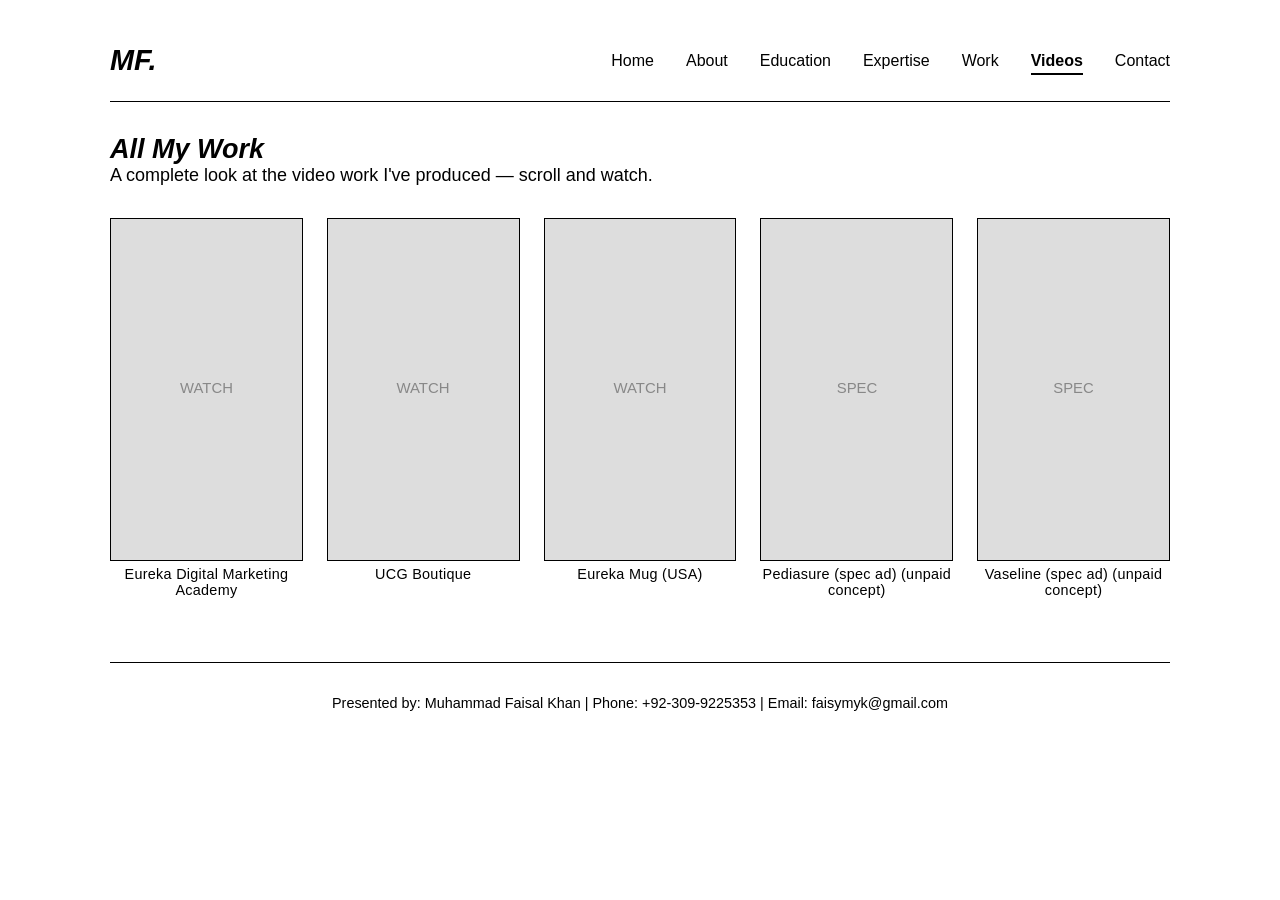
<file: videos.html>
<!DOCTYPE html>
<html lang="en">
<head>
    <meta charset="UTF-8">
    <meta name="viewport" content="width=device-width, initial-scale=1.0">
    <title>All My Work | Muhammad Faisal Khan</title>
    <meta property="og:title" content="All My Work — AI Video Portfolio">
    <meta property="og:description" content="A complete grid of vertical AI‑generated ad videos. Tap to watch.">
    <meta property="og:image" content="https://faisymyk.github.io/myportfolio/images/preview.jpg">
    <link rel="icon" href="data:image/svg+xml,<svg xmlns='http://www.w3.org/2000/svg' viewBox='0 0 100 100'><text y='.9em' font-size='90'>🎬</text></svg>">
    <style>
        * { margin:0; padding:0; box-sizing:border-box; }
        body {
            font-family: 'Barlow', sans-serif;
            font-weight: 100;
            font-size: 18px;
            color: #000;
            background: #fff;
            padding: 20px;
            max-width: 1100px;
            margin: 0 auto;
        }
        h1, h2, h3, .logo {
            font-family: 'Archivo', sans-serif;
            font-weight: 700;
            font-style: italic;
        }
        nav {
            display: flex;
            flex-wrap: wrap;
            justify-content: space-between;
            align-items: center;
            padding: 1.5rem 0;
            border-bottom: 1px solid #000;
            margin-bottom: 2rem;
        }
        .logo { font-size: 1.8rem; color: #000; text-decoration: none; }
        .nav-links { display: flex; gap: 2rem; list-style: none; }
        .nav-links a {
            text-decoration: none;
            color: #000;
            font-weight: 400;
            font-size: 1rem;
            padding-bottom: 4px;
            border-bottom: 2px solid transparent;
            transition: 0.2s;
        }
        .nav-links a:hover, .nav-links a.active { border-bottom-color: #000; font-weight: 700; }
        footer {
            margin-top: 4rem; padding-top: 2rem;
            border-top: 1px solid #000;
            text-align: center;
            font-size: 0.9rem;
            font-weight: 300;
        }

        /* Video grid */
        .video-grid {
            display: grid;
            grid-template-columns: repeat(auto-fill, minmax(180px, 1fr));
            gap: 1.5rem;
            margin-top: 2rem;
        }
        .video-card {
            position: relative;
            cursor: pointer;
            background: #f5f5f5;
            border: 1px solid #000;
            aspect-ratio: 9 / 16;
            overflow: hidden;
            transition: transform 0.3s;
        }
        .video-card:hover { transform: scale(1.02); }
        .video-card img {
            width: 100%;
            height: 100%;
            object-fit: cover;
            display: block;
        }
        .video-card .overlay {
            position: absolute;
            top: 0; left: 0;
            width: 100%;
            height: 100%;
            background: rgba(0,0,0,0.1);
            display: flex;
            align-items: center;
            justify-content: center;
            opacity: 0;
            transition: opacity 0.3s;
        }
        .video-card:hover .overlay { opacity: 1; }
        .play-icon {
            font-size: 3rem;
            color: #fff;
            text-shadow: 0 0 10px rgba(0,0,0,0.5);
        }
        .card-title {
            text-align: center;
            font-size: 0.9rem;
            margin-top: 0.3rem;
            font-weight: 400;
            letter-spacing: 0.02em;
        }

        /* Lightbox */
        .lightbox {
            display: none;
            position: fixed;
            top: 0; left: 0;
            width: 100%;
            height: 100%;
            background: rgba(0,0,0,0.9);
            z-index: 999;
            align-items: center;
            justify-content: center;
        }
        .lightbox.active { display: flex; }
        .lightbox-content {
            position: relative;
            width: 90%;
            max-width: 400px;
            aspect-ratio: 9/16;
            background: #000;
        }
        .lightbox-content iframe {
            width: 100%;
            height: 100%;
            border: none;
        }
        .close-lightbox {
            position: absolute;
            top: -2rem;
            right: -1rem;
            font-size: 2rem;
            color: #fff;
            cursor: pointer;
            background: none;
            border: none;
        }
        @media (max-width: 600px) {
            body { font-size: 16px; }
            .video-grid { grid-template-columns: repeat(2, 1fr); }
        }
    </style>
</head>
<body>
    <nav>
        <a href="index.html" class="logo">MF.</a>
        <ul class="nav-links">
            <li><a href="index.html">Home</a></li>
            <li><a href="about.html">About</a></li>
            <li><a href="education.html">Education</a></li>
            <li><a href="expertise.html">Expertise</a></li>
            <li><a href="experience.html">Work</a></li>
            <li><a href="portfolio.html" class="active">Videos</a></li>
            <li><a href="contact.html">Contact</a></li>
        </ul>
    </nav>

    <h2>All My Work</h2>
    <p>A complete look at the video work I've produced — scroll and watch.</p>

    <div class="video-grid" id="videoGrid">
        <!-- Cards will be injected by JS to keep it DRY -->
    </div>

    <!-- Lightbox -->
    <div class="lightbox" id="lightbox">
        <div class="lightbox-content">
            <button class="close-lightbox" id="closeLightbox">&times;</button>
            <iframe id="lightboxIframe" src="" allow="autoplay; fullscreen" allowfullscreen></iframe>
        </div>
    </div>

    <footer>
        Presented by: Muhammad Faisal Khan | Phone: +92-309-9225353 | Email: faisymyk@gmail.com
    </footer>

    <script>
        // Video data: title, drive file ID, isSpec (adds label)
        const videos = [
            {
                title: "Eureka Digital Marketing Academy",
                fileId: "1zM4GOplNVjwrjTiL1pjJJgOqRTJAqAgu",
                spec: false
            },
            {
                title: "UCG Boutique",
                fileId: "1XsmHja0G9M9LBOtP04QVS_QGQ1FUDe14",
                spec: false
            },
            {
                title: "Eureka Mug (USA)",
                fileId: "1snnyZPGiIItJXpftikmZb4Fodq-iV3m_",
                spec: false
            },
            {
                title: "Pediasure (spec ad)",
                fileId: "1FL9r0bDm_ucVvpAEPTzpnP5_E3aPMStU",
                spec: true
            },
            {
                title: "Vaseline (spec ad)",
                fileId: "1HpPwQMP4RrerBCDMLMA_0_SVhhs_oCb0",
                spec: true
            }
        ];

        const grid = document.getElementById('videoGrid');
        const lightbox = document.getElementById('lightbox');
        const lightboxIframe = document.getElementById('lightboxIframe');
        const closeLightbox = document.getElementById('closeLightbox');

        function createCard(video) {
            const card = document.createElement('div');
            card.className = 'video-card';
            card.innerHTML = `
                <img src="data:image/svg+xml,%3Csvg xmlns='http://www.w3.org/2000/svg' width='180' height='320' viewBox='0 0 180 320'%3E%3Crect fill='%23ddd' width='180' height='320'/%3E%3Ctext x='50%25' y='50%25' dominant-baseline='middle' text-anchor='middle' font-family='sans-serif' font-size='14' fill='%23888'%3E${video.spec ? 'SPEC' : 'WATCH'}%3C/text%3E%3C/svg%3E"
                     alt="${video.title}">
                <div class="overlay"><span class="play-icon">▶</span></div>
            `;
            card.addEventListener('click', () => {
                lightboxIframe.src = `https://drive.google.com/file/d/${video.fileId}/preview`;
                lightbox.classList.add('active');
            });
            const titleEl = document.createElement('p');
            titleEl.className = 'card-title';
            titleEl.textContent = video.title + (video.spec ? ' (unpaid concept)' : '');
            const container = document.createElement('div');
            container.appendChild(card);
            container.appendChild(titleEl);
            return container;
        }

        videos.forEach(v => grid.appendChild(createCard(v)));

        closeLightbox.addEventListener('click', () => {
            lightbox.classList.remove('active');
            lightboxIframe.src = ''; // stop video
        });
        lightbox.addEventListener('click', (e) => {
            if (e.target === lightbox) {
                lightbox.classList.remove('active');
                lightboxIframe.src = '';
            }
        });
    </script>
</body>
</html>
</file>
